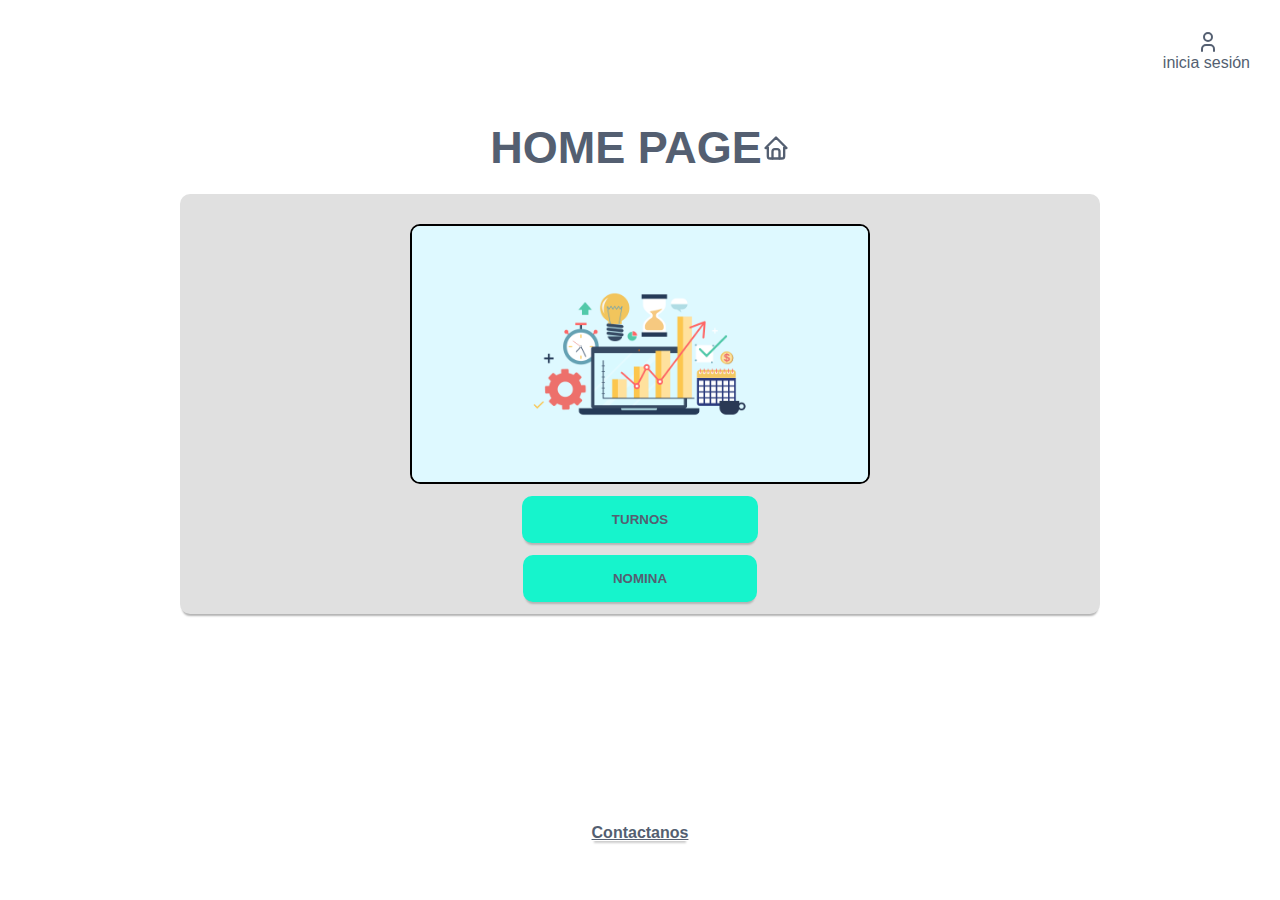
<file: index.html>
<!DOCTYPE html>
<html lang="en">

<head>
    <meta charset="UTF-8" />
    <meta name="viewport" content="width=device-width, initial-scale=1.0" />
    <link rel="stylesheet" href="style.css" />
    <title>Home page</title>
</head>

<body>
    <main>
        <nav>
            <svg xmlns="http://www.w3.org/2000/svg" width="24" height="24" viewBox="0 0 24 24" fill="none"
                stroke="currentColor" stroke-width="2" stroke-linecap="round" stroke-linejoin="round"
                class="icon icon-tabler icons-tabler-outline icon-tabler-user">
                <path stroke="none" d="M0 0h24v24H0z" fill="none" />
                <path d="M8 7a4 4 0 1 0 8 0a4 4 0 0 0 -8 0" />
                <path d="M6 21v-2a4 4 0 0 1 4 -4h4a4 4 0 0 1 4 4v2" />
            </svg>
            <a href="http://" rel="noopener noreferrer">inicia sesión</a>
        </nav>
        <section class="section1">
            <div class="home-page">
                <h1>HOME PAGE</h1>
                <svg xmlns="http://www.w3.org/2000/svg" width="28" height="28" viewBox="0 0 24 24" fill="none"
                    stroke="currentColor" stroke-width="2" stroke-linecap="round" stroke-linejoin="round"
                    class="icon icon-tabler icons-tabler-outline icon-tabler-home">
                    <path stroke="none" d="M0 0h24v24H0z" fill="none" />
                    <path d="M5 12l-2 0l9 -9l9 9l-2 0" />
                    <path d="M5 12v7a2 2 0 0 0 2 2h10a2 2 0 0 0 2 -2v-7" />
                    <path d="M9 21v-6a2 2 0 0 1 2 -2h2a2 2 0 0 1 2 2v6" />
                </svg>
            </div>
        </section>
        <section>
            <div class="container">
                <img class="banner" src="/assets/banner.png" alt="banner" />
                <button onclick="window.location.href='./turnos/Turnos.html'">TURNOS</button>
                <button onclick="window.location.href='./nomina/nomina.html'">NOMINA</button>
            </div>
        </section>
        <footer>
            <a href="http://" target="_blank" rel="noopener noreferrer">Contactanos</a>
        </footer>
    </main>
</body>

</html>
</file>
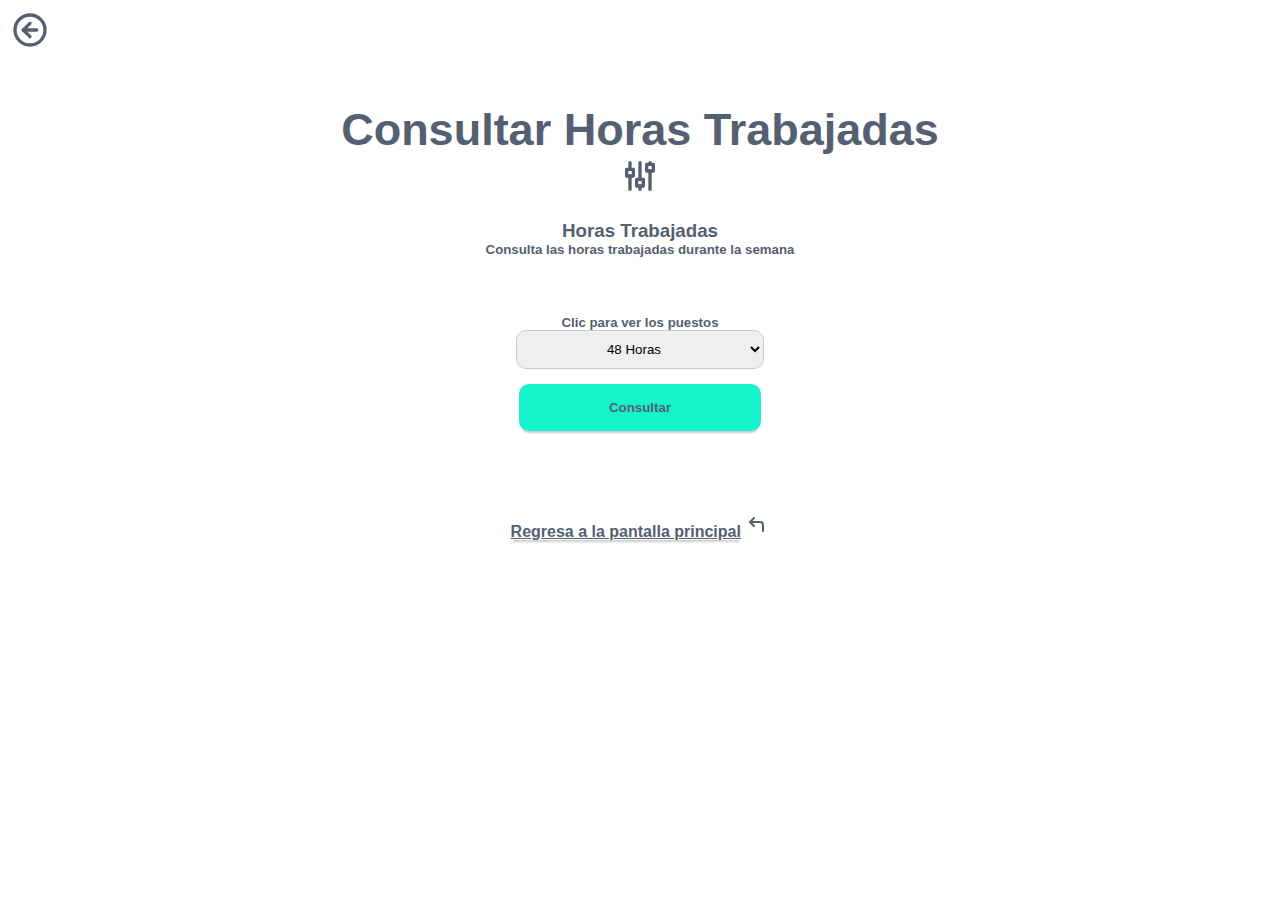
<file: nomina/consultarHtrabajadas.html>
<!DOCTYPE html>
<html lang="en">
  <head>
    <meta charset="UTF-8" />
    <meta http-equiv="X-UA-Compatible" content="IE=edge" />
    <meta name="viewport" content="width=device-width, initial-scale=1.0" />
    <link rel="stylesheet" href="consultarHtrabajadas.css" />
    <title>Consultar Horas Trabajadas</title>
  </head>
  <body>
    <nav>
      <a href="nomina.html">
        <svg
          xmlns="http://www.w3.org/2000/svg"
          width="40"
          height="40"
          viewBox="0 0 24 24"
          fill="none"
          stroke="currentColor"
          stroke-width="2"
          stroke-linecap="round"
          stroke-linejoin="round"
          class="icon icon-tabler icons-tabler-outline icon-tabler-circle-arrow-left"
        >
          <path stroke="none" d="M0 0h24v24H0z" fill="none" />
          <path d="M12 21a9 9 0 1 0 0 -18a9 9 0 0 0 0 18" />
          <path d="M8 12l4 4" />
          <path d="M8 12h8" />
          <path d="M12 8l-4 4" />
        </svg>
      </a>
    </nav>
    <header>
      <section class="section1">
        <div class="ingresar">
          <h1>Consultar Horas Trabajadas</h1>
          <svg
            xmlns="http://www.w3.org/2000/svg"
            width="40"
            height="40"
            viewBox="0 0 24 24"
            fill="none"
            stroke="currentColor"
            stroke-width="2"
            stroke-linecap="round"
            stroke-linejoin="round"
            class="icon icon-tabler icons-tabler-outline icon-tabler-adjustments-alt"
          >
            <path stroke="none" d="M0 0h24v24H0z" fill="none" />
            <path d="M4 8h4v4h-4z" />
            <path d="M6 4l0 4" />
            <path d="M6 12l0 8" />
            <path d="M10 14h4v4h-4z" />
            <path d="M12 4l0 10" />
            <path d="M12 18l0 2" />
            <path d="M16 5h4v4h-4z" />
            <path d="M18 4l0 1" />
            <path d="M18 9l0 11" />
          </svg>
        </div>
      </section>
      <section class="section1">
        <div class="ingresar">
          <h3>Horas Trabajadas</h3>
          <label for="nombre"
            ><h5>Consulta las horas trabajadas durante la semana</h5></label
          >
        </div>
      </section>
    </header>
    <main>
      <form>
        <br />
        <h5>Clic para ver los puestos</h5>
        <select name="turno" id="turno">
          <option value="48 horas">48 Horas</option>
          <option value="42 horas">42 Horas</option>
          <option value="36 horas">36 Horas</option>
          <option value="32 horas">32 Horas</option>
        </select>
        <section>
          <div class="container">
            <button>Consultar</button>
          </div>
        </section>
      </form>
    </main>
    <footer>
      <a href="../index.html">Regresa a la pantalla principal</a>
      <svg
        xmlns="http://www.w3.org/2000/svg"
        width="24"
        height="24"
        viewBox="0 0 24 24"
        fill="none"
        stroke="currentColor"
        stroke-width="2"
        stroke-linecap="round"
        stroke-linejoin="round"
        class="icon icon-tabler icons-tabler-outline icon-tabler-corner-up-left"
      >
        <path stroke="none" d="M0 0h24v24H0z" fill="none" />
        <path d="M18 18v-6a3 3 0 0 0 -3 -3h-10l4 -4m0 8l-4 -4" />
      </svg>
    </footer>
  </body>
</html>
</file>
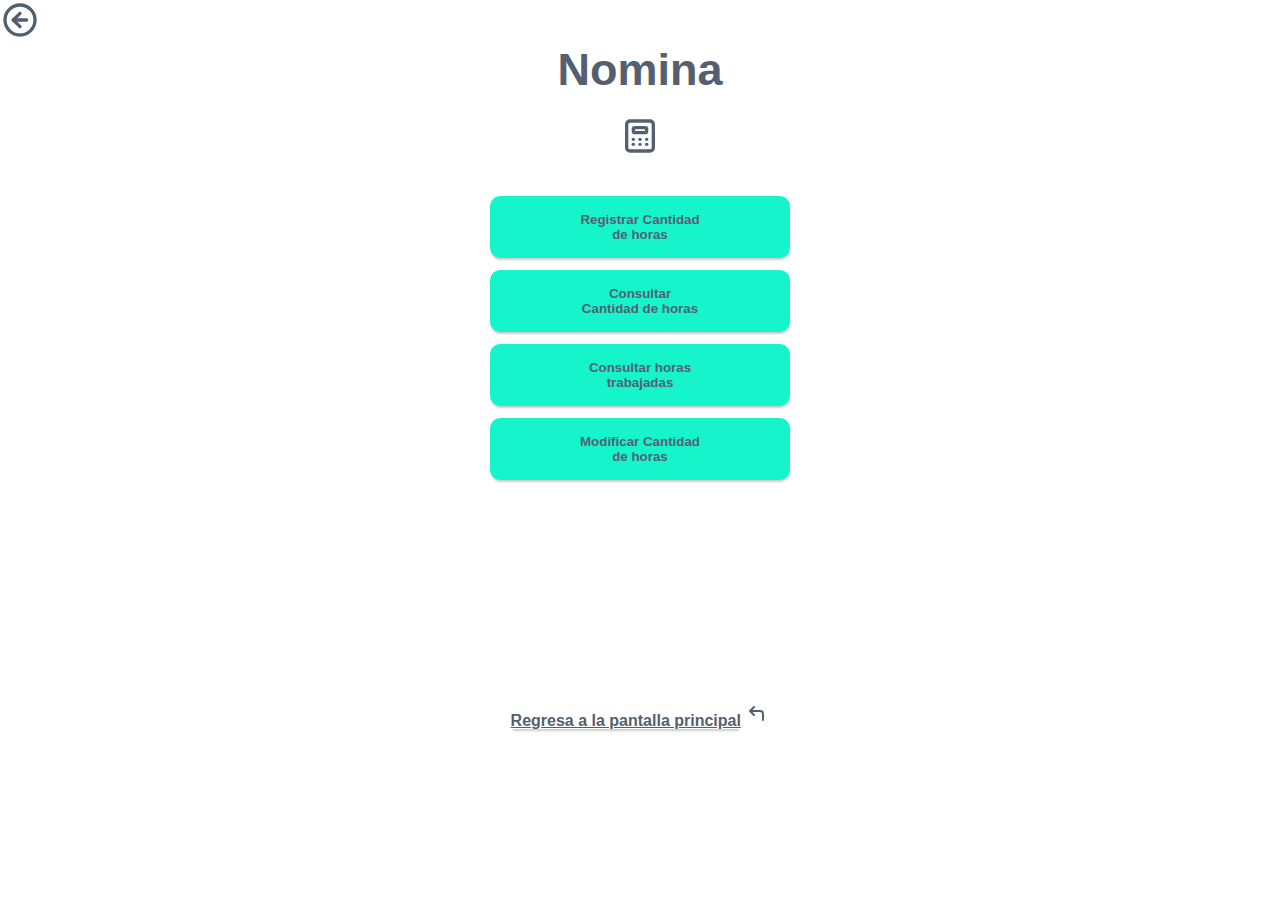
<file: nomina/nomina.html>
<!DOCTYPE html>
<html lang="en">
  <head>
    <meta charset="UTF-8" />
    <meta name="viewport" content="width=device-width, initial-scale=1.0" />
    <link rel="stylesheet" href="nomina.css" />
    <title>Nomina</title>
  </head>
  <body>
    <nav>
      <a href="../index.html">
        <svg
          xmlns="http://www.w3.org/2000/svg"
          width="40"
          height="40"
          viewBox="0 0 24 24"
          fill="none"
          stroke="currentColor"
          stroke-width="2"
          stroke-linecap="round"
          stroke-linejoin="round"
          class="icon icon-tabler icons-tabler-outline icon-tabler-circle-arrow-left"
        >
          <path stroke="none" d="M0 0h24v24H0z" fill="none" />
          <path d="M12 21a9 9 0 1 0 0 -18a9 9 0 0 0 0 18" />
          <path d="M8 12l4 4" />
          <path d="M8 12h8" />
          <path d="M12 8l-4 4" />
        </svg>
      </a>
    </nav>
    <header>
      <section class="section1">
        <div class="calcularnomina">
          <h1>Nomina</h1>
        </div>
      </section>
      <section class="section1">
        <div class="calcularnomina">
          <svg
            xmlns="http://www.w3.org/2000/svg"
            width="40"
            height="40"
            viewBox="0 0 24 24"
            fill="none"
            stroke="currentColor"
            stroke-width="2"
            stroke-linecap="round"
            stroke-linejoin="round"
            class="icon icon-tabler icons-tabler-outline icon-tabler-calculator"
          >
            <path stroke="none" d="M0 0h24v24H0z" fill="none" />
            <path
              d="M4 3m0 2a2 2 0 0 1 2 -2h12a2 2 0 0 1 2 2v14a2 2 0 0 1 -2 2h-12a2 2 0 0 1 -2 -2z"
            />
            <path
              d="M8 7m0 1a1 1 0 0 1 1 -1h6a1 1 0 0 1 1 1v1a1 1 0 0 1 -1 1h-6a1 1 0 0 1 -1 -1z"
            />
            <path d="M8 14l0 .01" />
            <path d="M12 14l0 .01" />
            <path d="M16 14l0 .01" />
            <path d="M8 17l0 .01" />
            <path d="M12 17l0 .01" />
            <path d="M16 17l0 .01" />
          </svg>
        </div>
      </section>
    </header>
    <main>
      <section>
        <div class="container">
          <button>Registrar Cantidad de horas</button>
          <button>Consultar Cantidad de horas</button>
          <button onclick="location.href='consultarHtrabajadas.html'">Consultar horas trabajadas</button>
          <button>Modificar Cantidad de horas</button>
        </div>
      </section>
      <footer>
        <a href="../index.html">Regresa a la pantalla principal</a>
        <svg
          xmlns="http://www.w3.org/2000/svg"
          width="24"
          height="24"
          viewBox="0 0 24 24"
          fill="none"
          stroke="currentColor"
          stroke-width="2"
          stroke-linecap="round"
          stroke-linejoin="round"
          class="icon icon-tabler icons-tabler-outline icon-tabler-corner-up-left"
        >
          <path stroke="none" d="M0 0h24v24H0z" fill="none" />
          <path d="M18 18v-6a3 3 0 0 0 -3 -3h-10l4 -4m0 8l-4 -4" />
        </svg>
      </footer>
    </main>
  </body>
</html>
</file>
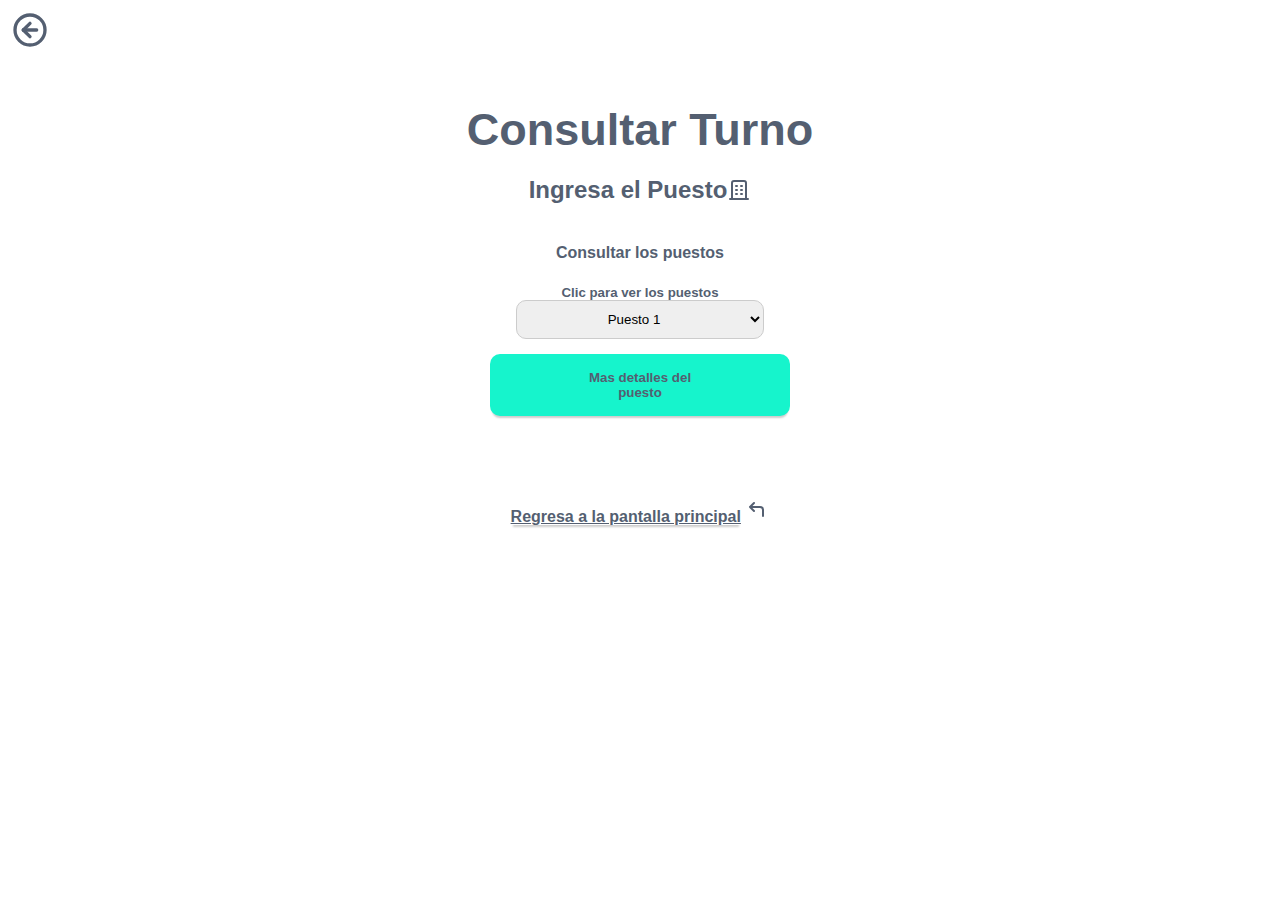
<file: turnos/consultarturno.html>
<!DOCTYPE html>
<html lang="en">
  <head>
    <meta charset="UTF-8" />
    <meta http-equiv="X-UA-Compatible" content="IE=edge" />
    <meta name="viewport" content="width=device-width, initial-scale=1.0" />
    <link rel="stylesheet" href="consultarturno.css" />
    <title>Consultar Turno</title>
  </head>
  <body>
    <nav>
      <a href="turnos.html">
        <svg
          xmlns="http://www.w3.org/2000/svg"
          width="40"
          height="40"
          viewBox="0 0 24 24"
          fill="none"
          stroke="currentColor"
          stroke-width="2"
          stroke-linecap="round"
          stroke-linejoin="round"
          class="icon icon-tabler icons-tabler-outline icon-tabler-circle-arrow-left"
        >
          <path stroke="none" d="M0 0h24v24H0z" fill="none" />
          <path d="M12 21a9 9 0 1 0 0 -18a9 9 0 0 0 0 18" />
          <path d="M8 12l4 4" />
          <path d="M8 12h8" />
          <path d="M12 8l-4 4" />
        </svg>
      </a>
    </nav>
    <header>
      <section class="section1">
        <div class="ingresar">
          <h1>Consultar Turno</h1>
        </div>
      </section>
      <section class="section1">
        <div class="ingresar">
          <h2>Ingresa el Puesto</h2>
          <svg
            xmlns="http://www.w3.org/2000/svg"
            width="24"
            height="24"
            viewBox="0 0 24 24"
            fill="none"
            stroke="currentColor"
            stroke-width="2"
            stroke-linecap="round"
            stroke-linejoin="round"
            class="icon icon-tabler icons-tabler-outline icon-tabler-building"
          >
            <path stroke="none" d="M0 0h24v24H0z" fill="none" />
            <path d="M3 21l18 0" />
            <path d="M9 8l1 0" />
            <path d="M9 12l1 0" />
            <path d="M9 16l1 0" />
            <path d="M14 8l1 0" />
            <path d="M14 12l1 0" />
            <path d="M14 16l1 0" />
            <path d="M5 21v-16a2 2 0 0 1 2 -2h10a2 2 0 0 1 2 2v16" />
          </svg>
        </div>
      </section>
    </header>
    <main>
      <form>
        <label for="nombre"><h4>Consultar los puestos</h4></label>
        <br />
        <h5>Clic para ver los puestos</h5>
        <select name="turno" id="turno">
          <option value="puesto 1">Puesto 1</option>
          <option value="puesto 2">Puesto 2</option>
          <option value="puesto 3">Puesto 3</option>
          <option value="puesto 4">Puesto 4</option>
        </select>
        <section>
          <div class="container">
            <button>Mas detalles del puesto</button>
          </div>
        </section>
      </form>
    </main>
    <footer>
      <a href="../index.html">Regresa a la pantalla principal</a>
      <svg
        xmlns="http://www.w3.org/2000/svg"
        width="24"
        height="24"
        viewBox="0 0 24 24"
        fill="none"
        stroke="currentColor"
        stroke-width="2"
        stroke-linecap="round"
        stroke-linejoin="round"
        class="icon icon-tabler icons-tabler-outline icon-tabler-corner-up-left"
      >
        <path stroke="none" d="M0 0h24v24H0z" fill="none" />
        <path d="M18 18v-6a3 3 0 0 0 -3 -3h-10l4 -4m0 8l-4 -4" />
      </svg>
    </footer>
  </body>
</html>
</file>
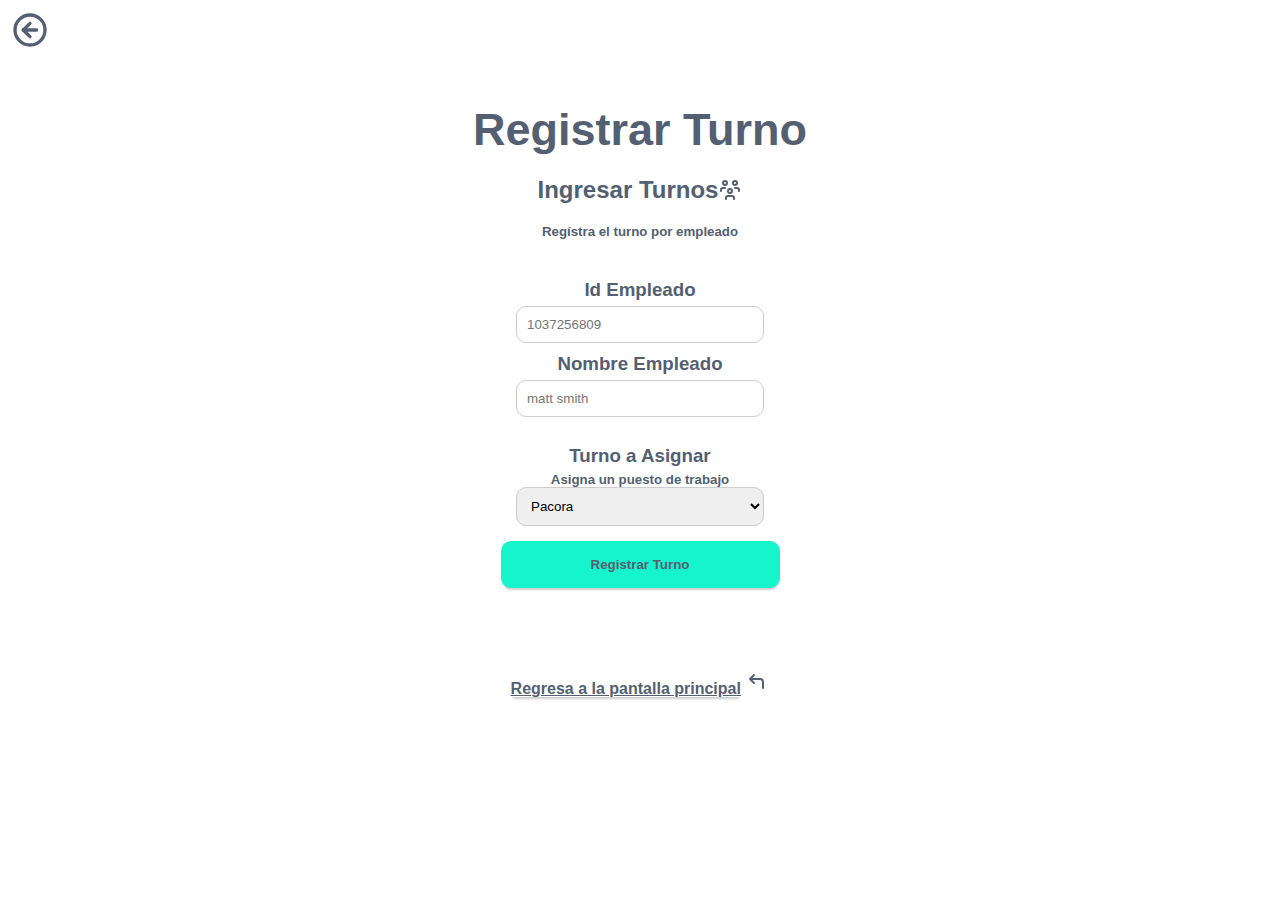
<file: turnos/registrarTurno.html>
<!DOCTYPE html>
<html lang="en">
  <head>
    <meta charset="UTF-8" />
    <meta http-equiv="X-UA-Compatible" content="IE=edge" />
    <meta name="viewport" content="width=device-width, initial-scale=1.0" />
    <link rel="stylesheet" href="registrarTurno.css" />
    <title>Registrar Turno</title>
  </head>
  <body>
    <nav>
        <a href="Turnos.html">
      <svg
        xmlns="http://www.w3.org/2000/svg"
        width="40"
        height="40"
        viewBox="0 0 24 24"
        fill="none"
        stroke="currentColor"
        stroke-width="2"
        stroke-linecap="round"
        stroke-linejoin="round"
        class="icon icon-tabler icons-tabler-outline icon-tabler-circle-arrow-left"
      >
        <path stroke="none" d="M0 0h24v24H0z" fill="none" />
        <path d="M12 21a9 9 0 1 0 0 -18a9 9 0 0 0 0 18" />
        <path d="M8 12l4 4" />
        <path d="M8 12h8" />
        <path d="M12 8l-4 4" />
      </svg>
    </a>
    </nav>
    <header>
      <section class="section1">
        <div class="ingresar">
          <h1>Registrar Turno</h1>
        </div>
      </section>
      <section class="section1">
        <div class="ingresar">
          <h2>Ingresar Turnos</h2>
          <svg
            xmlns="http://www.w3.org/2000/svg"
            width="24"
            height="24"
            viewBox="0 0 24 24"
            fill="none"
            stroke="currentColor"
            stroke-width="2"
            stroke-linecap="round"
            stroke-linejoin="round"
            class="icon icon-tabler icons-tabler-outline icon-tabler-users-group"
          >
            <path stroke="none" d="M0 0h24v24H0z" fill="none" />
            <path d="M10 13a2 2 0 1 0 4 0a2 2 0 0 0 -4 0" />
            <path d="M8 21v-1a2 2 0 0 1 2 -2h4a2 2 0 0 1 2 2v1" />
            <path d="M15 5a2 2 0 1 0 4 0a2 2 0 0 0 -4 0" />
            <path d="M17 10h2a2 2 0 0 1 2 2v1" />
            <path d="M5 5a2 2 0 1 0 4 0a2 2 0 0 0 -4 0" />
            <path d="M3 13v-1a2 2 0 0 1 2 -2h2" />
          </svg>
        </div>
      </section>
      <h5>Regístra el turno por empleado</h5>
    </header>
    <main>
      <form>
        <label for="nombre"><h3>Id Empleado</h3></label>
        <input type="text" id="texto" placeholder="1037256809" />
        <label for="nombre"><h3>Nombre Empleado</h3></label>
        <input type="text" id="texto" placeholder="matt smith" />
        <br />
        <label for="nombre"><h3>Turno a Asignar</h3></label>
        <h5>Asigna un puesto de trabajo</h5>
        <select name="turno" id="turno">
          <option value="pacora">Pacora</option>
          <option value="la chorrera mall">La chorrera Mall</option>
          <option value="otro puesto">Otro puesto</option>
        </select>
        <section>
          <div class="container">
            <button>Registrar Turno</button>
          </div>
        </section>
      </form>
    </main>
    <footer>
      <a href="../index.html">Regresa a la pantalla principal</a>
      <svg
        xmlns="http://www.w3.org/2000/svg"
        width="24"
        height="24"
        viewBox="0 0 24 24"
        fill="none"
        stroke="currentColor"
        stroke-width="2"
        stroke-linecap="round"
        stroke-linejoin="round"
        class="icon icon-tabler icons-tabler-outline icon-tabler-corner-up-left"
      >
        <path stroke="none" d="M0 0h24v24H0z" fill="none" />
        <path d="M18 18v-6a3 3 0 0 0 -3 -3h-10l4 -4m0 8l-4 -4" />
      </svg>
    </footer>
  </body>
</html>
</file>
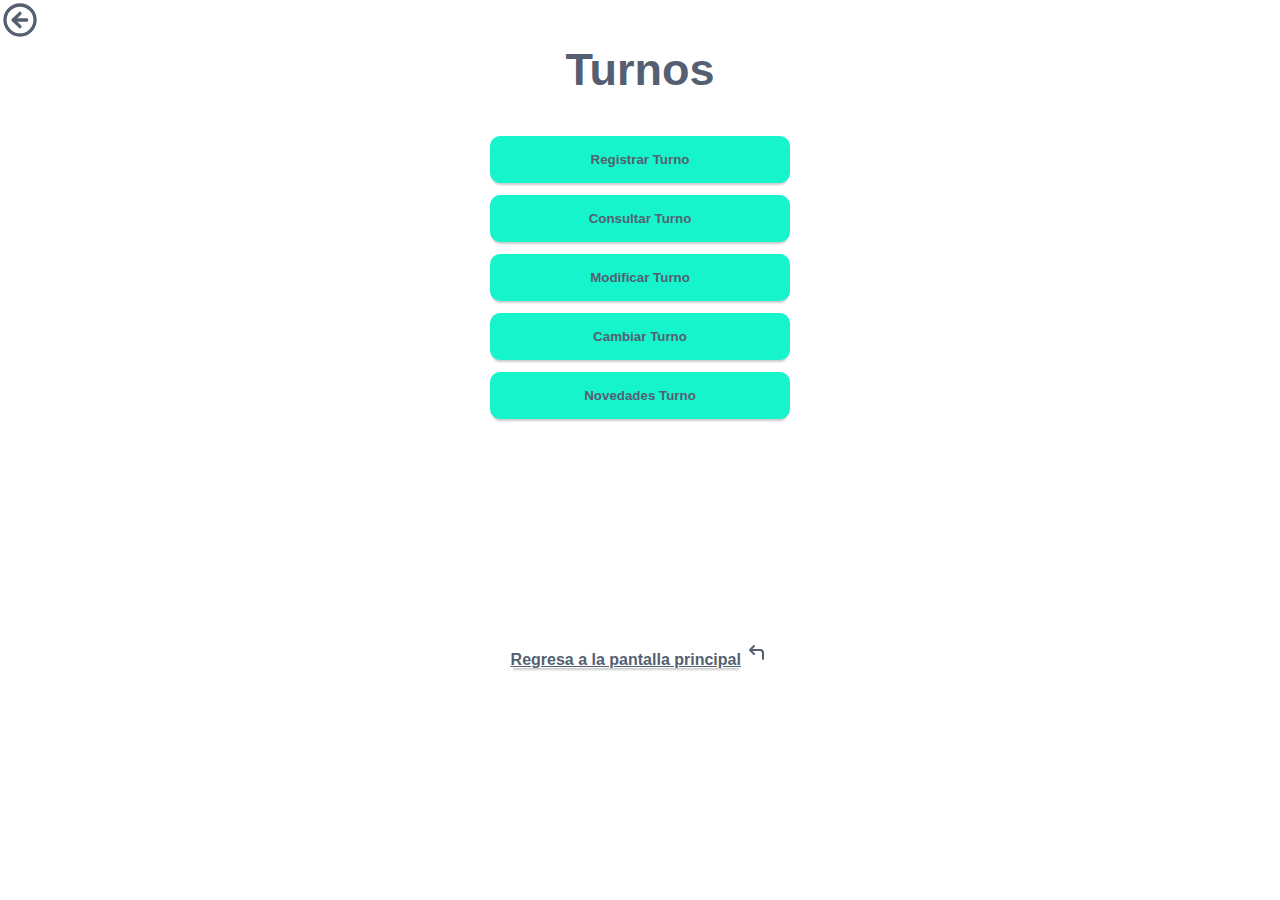
<file: turnos/turnos.html>
<!DOCTYPE html>
<html lang="en">
  <head>
    <meta charset="UTF-8" />
    <meta name="viewport" content="width=device-width, initial-scale=1.0" />
    <link rel="stylesheet" href="turnos.css" />
    <title>Turnos</title>
  </head>
  <body>
    <nav>
      <a href="../index.html">
        <svg
          xmlns="http://www.w3.org/2000/svg"
          width="40"
          height="40"
          viewBox="0 0 24 24"
          fill="none"
          stroke="currentColor"
          stroke-width="2"
          stroke-linecap="round"
          stroke-linejoin="round"
          class="icon icon-tabler icons-tabler-outline icon-tabler-circle-arrow-left"
        >
          <path stroke="none" d="M0 0h24v24H0z" fill="none" />
          <path d="M12 21a9 9 0 1 0 0 -18a9 9 0 0 0 0 18" />
          <path d="M8 12l4 4" />
          <path d="M8 12h8" />
          <path d="M12 8l-4 4" />
        </svg>
      </a>
    </nav>
    <header>
      <section class="section1">
        <div class="turnos">
          <h1>Turnos</h1>
        </div>
      </section>
    </header>
    <main>
      <section>
        <div class="container">
          <button onclick="window.location.href='registrarTurno.html'">
            Registrar Turno
          </button>
          <button onclick="window.location.href='consultarTurno.html'">
            Consultar Turno
          </button>
          <button onclick="window.location.href='modificarTurno.html'">Modificar Turno</button>
          <button>Cambiar Turno</button>
          <button>Novedades Turno</button>
        </div>
      </section>
      <footer>
        <a href="../index.html">Regresa a la pantalla principal</a>
        <svg
          xmlns="http://www.w3.org/2000/svg"
          width="24"
          height="24"
          viewBox="0 0 24 24"
          fill="none"
          stroke="currentColor"
          stroke-width="2"
          stroke-linecap="round"
          stroke-linejoin="round"
          class="icon icon-tabler icons-tabler-outline icon-tabler-corner-up-left"
        >
          <path stroke="none" d="M0 0h24v24H0z" fill="none" />
          <path d="M18 18v-6a3 3 0 0 0 -3 -3h-10l4 -4m0 8l-4 -4" />
        </svg>
      </footer>
    </main>
  </body>
</html>
</file>
<file: style.css>
/* Estilos base */
* {
    margin: 0;
    padding: 0;
    box-sizing: border-box;
}

:root {
    --button-color: #16F4CC;
    --font-color: #545F71;
    --radius: 10px;
}

body {
    font-family: Arial, Helvetica, sans-serif;
    color: var(--font-color);
}

nav {
    padding: 10px;
    display: flex; 
    flex-direction: column;
    margin-bottom: 40px;
    align-items: flex-end;
}

nav svg {
    margin-right: 30px;
}

nav a {
    text-decoration: none;
    color: var(--font-color);
}

main {
    padding: 20px;
}

section {
    margin-bottom: 20px;
}

.home-page {
    display: flex;
    justify-content: center;
    align-items: center;
}

.container {
    background-color: #E0E0E0;
    display: flex;
    flex-direction: column;
    justify-content: center;
    align-items: center;
    margin: 0px 160px 0px 160px;
    box-shadow: 0 4px 2px -2px rgba(0, 0, 0, 0.3);
    border-radius: var(--radius);
    margin-bottom: 200px;
}

h1 {
    font-size: 45px;
    text-align: center;
}

.banner {
    max-width: 50%;
    align-self: center;
    height: auto;
    border: 2px solid black;
    margin-top: 30px;
    margin-bottom: 12px;
    border-radius: var(--radius);
}

button {
    background-color: var(--button-color);
    border: none;
    padding: 16px 90px 16px 90px;
    margin-bottom: 12px;
    cursor: pointer;
    box-shadow: 0 4px 2px -2px rgba(0, 0, 0, 0.2);
    border-radius: var(--radius);
    font-weight: 600;
    color: var(--font-color);
}

button:hover {
    background-color: hsl(162, 100%, 80%);
    box-shadow: 0 8px 4px -4px rgba(0, 0, 0, 0.4); 
}

footer {
    text-align: center;
    padding: 10px;
}

footer a {
    color: var(--font-color);
    font-weight: bold;
    box-shadow: 0 4px 2px -2px rgba(0, 0, 0, 0.2);
}

footer a:hover {
    box-shadow: 0 8px 4px -4px rgba(0, 0, 0, 0.4); 
}

/* Estilos responsivos pantallas pequeñas */
@media (max-width: 768px) {

    nav,
    footer {
        padding: 5px;
    }

    h1 {
        font-size: 1.5em;
    }

    .section1 {
        margin-top: 60px;
    }

    .container {   
        margin: 0px 36px 0px 36px; /* Ajusta los márgenes según sea necesario */
        height: 500px; /* Ajusta la altura según sea necesario */
        display: flex;
        flex-direction: column;
        justify-content: center;
        align-items: center;
        box-shadow: 0 4px 2px -2px rgba(0, 0, 0, 0.3);
        border-radius: var(--radius);
        margin-bottom: 200px;
    }

    .banner {
        height: 260px;
        object-fit: cover;
        background-color: white;
        margin-bottom: 30px;
    }

    button {
        padding: 10px 55px 10px 55px;
    }
}
</file>
<file: nomina/consultarHtrabajadas.css>
/* Estilos base */
* {
    margin: 0;
    padding: 0;
    box-sizing: border-box;
}

:root {
    --button-color: #16F4CC;
    --font-color: #545F71;
    --radius: 10px;
}

body {
    font-family: Arial, Helvetica, sans-serif;
    color: var(--font-color);
}

main {
    padding: 20px;
    text-align: center;
}


section {
    margin-bottom: 20px;
}

.consultar {
    display: flex;
    justify-content: center;
    align-items: center;
    flex-wrap: wrap; /* Permite que los botones se envuelvan si no hay suficiente espacio */
}

.container {
    display: flex;
    flex-direction: column;
    justify-content: center;
    align-items: center;
    margin: 0px 160px 0px 160px;
    border-radius: var(--radius);
    margin-bottom: 200px;
}

.container button {
    max-width: 300px; /* Ajusta este valor según sea necesario */
    width: 100%; /* Ocupa todo el ancho disponible */
}


h1 {
    font-size: 45px;
    text-align: center;
}

nav {
    padding: 10px;
    margin-bottom: 40px;
    align-self: stretch;
}

nav svg {
    margin-right: 30px;
}

nav a {
    text-decoration: none;
    color: var(--font-color);
}

header {
    text-align: center;
    margin-bottom: 20px;
}


form {
    display: flex;
    flex-direction: column;
    align-items: center;
}

form label {
    margin-bottom: 5px;
}

form input,
form select {
    margin-bottom: 15px;
}

.container {
    margin-bottom: 20px;
}

button {
    background-color: var(--button-color);
    border: none;
    padding: 16px 90px;
    margin-bottom: 12px;
    cursor: pointer;
    box-shadow: 0 4px 2px -2px rgba(0, 0, 0, 0.2);
    border-radius: var(--radius);
    font-weight: 600;
    color: var(--font-color);
}

button:hover {
    background-color: hsl(162, 100%, 80%);
    box-shadow: 0 8px 4px -4px rgba(0, 0, 0, 0.4); 
}

footer {
    text-align: center;
    padding: 10px;
}

footer a {
    color: var(--font-color);
    font-weight: bold;
    box-shadow: 0 4px 2px -2px rgba(0, 0, 0, 0.2);
}

footer a:hover {
    box-shadow: 0 8px 4px -4px rgba(0, 0, 0, 0.4); 
}

label {
    display: block; /* Para que cada label ocupe una línea completa */
    margin-bottom: 10px
    
}

input[type="text"],
select {
    width: 20%; 
    padding: 10px; 
    border-radius: 10px; 
    border: 1px solid #ccc; 
    margin-bottom: 10px;
    text-align: center; 
}

/* Estilos responsivos pantallas pequeñas */
@media (max-width: 768px) {

    nav,
    footer {
        padding: 5px;
    }

    h1 {
        font-size: 1.5em;
    }

    .section1 {
        margin-top: 60px;
    }

    .container {   
        margin: 0px 36px 0px 36px; /* Ajusta los márgenes según sea necesario */
        height: 500px; /* Ajusta la altura según sea necesario */
        display: flex;
        flex-direction: column;
        justify-content: center;
        align-items: center;
        border-radius: var(--radius);
        margin-bottom: 200px;
    }

    .banner {
        height: 260px;
        object-fit: cover;
        background-color: white;
        margin-bottom: 30px;
    }

    button {
        padding: 10px 55px 10px 55px;
    }
}
</file>
<file: nomina/nomina.css>
/* Estilos base */
* {
    margin: 0;
    padding: 0;
    box-sizing: border-box;
}

:root {
    --button-color: #16F4CC;
    --font-color: #545F71;
    --radius: 10px;
}

body {
    font-family: Arial, Helvetica, sans-serif;
    color: var(--font-color);
}

main {
    padding: 20px;
}

nav a {
    color: var(--font-color);
}

section {
    margin-bottom: 20px;
}

.calcularnomina {
    display: flex;
    justify-content: center;
    align-items: center;
    flex-wrap: wrap; /* Permite que los botones se envuelvan si no hay suficiente espacio */
}

.calcularnomina button {
    margin: 5px; /* Espacio entre los botones */
}
.container {
    display: flex;
    flex-direction: column;
    justify-content: center;
    align-items: center;
    margin: 0px 160px 0px 160px;
    border-radius: var(--radius);
    margin-bottom: 200px;
}

.container button {
    max-width: 300px; /* Ajusta este valor según sea necesario */
    width: 100%; /* Ocupa todo el ancho disponible */
}


h1 {
    font-size: 45px;
    text-align: center;
}

.banner {
    max-width: 50%;
    align-self: center;
    height: auto;
    border: 2px solid black;
    margin-top: 30px;
    margin-bottom: 12px;
    border-radius: var(--radius);
}

button {
    background-color: var(--button-color);
    border: none;
    padding: 16px 90px 16px 90px;
    margin-bottom: 12px;
    cursor: pointer;
    box-shadow: 0 4px 2px -2px rgba(0, 0, 0, 0.2);
    border-radius: var(--radius);
    font-weight: 600;
    color: var(--font-color);
}

button:hover {
    background-color: hsl(162, 100%, 80%);
    box-shadow: 0 8px 4px -4px rgba(0, 0, 0, 0.4); 
}

footer {
    text-align: center;
    padding: 10px;
}

footer a {
    color: var(--font-color);
    font-weight: bold;
    box-shadow: 0 4px 2px -2px rgba(0, 0, 0, 0.2);
}

footer a:hover {
    box-shadow: 0 8px 4px -4px rgba(0, 0, 0, 0.4); 
}

/* Estilos responsivos pantallas pequeñas */
@media (max-width: 768px) {

    nav,
    footer {
        padding: 5px;
    }

    h1 {
        font-size: 1.5em;
    }

    .section1 {
        margin-top: 60px;
    }

    .container {   
        margin: 0px 36px 0px 36px; /* Ajusta los márgenes según sea necesario */
        height: 500px; /* Ajusta la altura según sea necesario */
        display: flex;
        flex-direction: column;
        justify-content: center;
        align-items: center;
        border-radius: var(--radius);
        margin-bottom: 200px;
    }

    .banner {
        height: 260px;
        object-fit: cover;
        background-color: white;
        margin-bottom: 30px;
    }

    button {
        padding: 10px 55px 10px 55px;
    }
}
</file>
<file: turnos/consultarturno.css>
/* Estilos base */
* {
    margin: 0;
    padding: 0;
    box-sizing: border-box;
}

:root {
    --button-color: #16F4CC;
    --font-color: #545F71;
    --radius: 10px;
}

body {
    font-family: Arial, Helvetica, sans-serif;
    color: var(--font-color);
}

main {
    padding: 20px;
    text-align: center;
}


section {
    margin-bottom: 20px;
}

.ingresar {
    display: flex;
    justify-content: center;
    align-items: center;
    flex-wrap: wrap; /* Permite que los botones se envuelvan si no hay suficiente espacio */
}

.container {
    display: flex;
    flex-direction: column;
    justify-content: center;
    align-items: center;
    margin: 0px 160px 0px 160px;
    border-radius: var(--radius);
    margin-bottom: 200px;
}

.container button {
    max-width: 300px; /* Ajusta este valor según sea necesario */
    width: 100%; /* Ocupa todo el ancho disponible */
}


h1 {
    font-size: 45px;
    text-align: center;
}

nav {
    padding: 10px;
    margin-bottom: 40px;
    align-self: stretch;
}

nav svg {
    margin-right: 30px;
}

nav a {
    text-decoration: none;
    color: var(--font-color);
}

header {
    text-align: center;
    margin-bottom: 20px;
}


form {
    display: flex;
    flex-direction: column;
    align-items: center;
}

form label {
    margin-bottom: 5px;
}

form input,
form select {
    margin-bottom: 15px;
}

.container {
    margin-bottom: 20px;
}

button {
    background-color: var(--button-color);
    border: none;
    padding: 16px 90px;
    margin-bottom: 12px;
    cursor: pointer;
    box-shadow: 0 4px 2px -2px rgba(0, 0, 0, 0.2);
    border-radius: var(--radius);
    font-weight: 600;
    color: var(--font-color);
}

button:hover {
    background-color: hsl(162, 100%, 80%);
    box-shadow: 0 8px 4px -4px rgba(0, 0, 0, 0.4); 
}

footer {
    text-align: center;
    padding: 10px;
}

footer a {
    color: var(--font-color);
    font-weight: bold;
    box-shadow: 0 4px 2px -2px rgba(0, 0, 0, 0.2);
}

footer a:hover {
    box-shadow: 0 8px 4px -4px rgba(0, 0, 0, 0.4); 
}

label {
    display: block; /* Para que cada label ocupe una línea completa */
    margin-bottom: 10px
    
}

input[type="text"],
select {
    width: 20%; 
    padding: 10px; 
    border-radius: 10px; 
    border: 1px solid #ccc; 
    margin-bottom: 10px;
    text-align: center; 
}

/* Estilos responsivos pantallas pequeñas */
@media (max-width: 768px) {

    nav,
    footer {
        padding: 5px;
    }

    h1 {
        font-size: 1.5em;
    }

    .section1 {
        margin-top: 60px;
    }

    .container {   
        margin: 0px 36px 0px 36px; /* Ajusta los márgenes según sea necesario */
        height: 500px; /* Ajusta la altura según sea necesario */
        display: flex;
        flex-direction: column;
        justify-content: center;
        align-items: center;
        box-shadow: 0 4px 2px -2px rgba(0, 0, 0, 0.3);
        border-radius: var(--radius);
        margin-bottom: 200px;
    }

    .banner {
        height: 260px;
        object-fit: cover;
        background-color: white;
        margin-bottom: 30px;
    }

    button {
        padding: 10px 55px 10px 55px;
    }
}
</file>
<file: turnos/registrarTurno.css>
/* Estilos base */
* {
    margin: 0;
    padding: 0;
    box-sizing: border-box;
}

:root {
    --button-color: #16F4CC;
    --font-color: #545F71;
    --radius: 10px;
}

body {
    font-family: Arial, Helvetica, sans-serif;
    color: var(--font-color);
}

main {
    padding: 20px;
    text-align: center;
}


section {
    margin-bottom: 20px;
}

.ingresar {
    display: flex;
    justify-content: center;
    align-items: center;
    flex-wrap: wrap; /* Permite que los botones se envuelvan si no hay suficiente espacio */
}

.container {
    display: flex;
    flex-direction: column;
    justify-content: center;
    align-items: center;
    margin: 0px 160px 0px 160px;
    border-radius: var(--radius);
    margin-bottom: 200px;
}

.container button {
    max-width: 300px; /* Ajusta este valor según sea necesario */
    width: 100%; /* Ocupa todo el ancho disponible */
}


h1 {
    font-size: 45px;
    text-align: center;
}

nav {
    padding: 10px;
    margin-bottom: 40px;
    align-self: stretch;
}

nav svg {
    margin-right: 30px;
}

nav a {
    text-decoration: none;
    color: var(--font-color);
}

header {
    text-align: center;
    margin-bottom: 20px;
}


form {
    display: flex;
    flex-direction: column;
    align-items: center;
}

form label {
    margin-bottom: 5px;
}

form input,
form select {
    margin-bottom: 15px;
}

.container {
    margin-bottom: 20px;
}

button {
    background-color: var(--button-color);
    border: none;
    padding: 16px 90px;
    margin-bottom: 12px;
    cursor: pointer;
    box-shadow: 0 4px 2px -2px rgba(0, 0, 0, 0.2);
    border-radius: var(--radius);
    font-weight: 600;
    color: var(--font-color);
}

button:hover {
    background-color: hsl(162, 100%, 80%);
    box-shadow: 0 8px 4px -4px rgba(0, 0, 0, 0.4); 
}

footer {
    text-align: center;
    padding: 10px;
}

footer a {
    color: var(--font-color);
    font-weight: bold;
    box-shadow: 0 4px 2px -2px rgba(0, 0, 0, 0.2);
}

footer a:hover {
    box-shadow: 0 8px 4px -4px rgba(0, 0, 0, 0.4); 
}

label {
    display: block; /* Para que cada label ocupe una línea completa */
    margin-bottom: 10px
    
}

input[type="text"],
select {
    width: 20%; 
    padding: 10px; 
    border-radius: 10px; 
    border: 1px solid #ccc; 
    margin-bottom: 10px;
     
}

/* Estilos responsivos pantallas pequeñas */
@media (max-width: 768px) {

    nav,
    footer {
        padding: 5px;
    }

    h1 {
        font-size: 1.5em;
    }

    .section1 {
        margin-top: 60px;
    }

    .container {   
        margin: 0px 36px 0px 36px; /* Ajusta los márgenes según sea necesario */
        height: 500px; /* Ajusta la altura según sea necesario */
        display: flex;
        flex-direction: column;
        justify-content: center;
        align-items: center;
        border-radius: var(--radius);
        margin-bottom: 200px;
    }

    .banner {
        height: 260px;
        object-fit: cover;
        background-color: white;
        margin-bottom: 30px;
    }

    button {
        padding: 10px 55px 10px 55px;
    }
}
</file>
<file: turnos/turnos.css>
/* Estilos base */
* {
    margin: 0;
    padding: 0;
    box-sizing: border-box;
}

:root {
    --button-color: #16F4CC;
    --font-color: #545F71;
    --radius: 10px;
}

body {
    font-family: Arial, Helvetica, sans-serif;
    color: var(--font-color);
}

main {
    padding: 20px;
}

nav a {
    color: var(--font-color);
}

section {
    margin-bottom: 20px;
}

.turnos {
    display: flex;
    justify-content: center;
    align-items: center;
    flex-wrap: wrap; /* Permite que los botones se envuelvan si no hay suficiente espacio */
}

.turnos button {
    margin: 5px; /* Espacio entre los botones */
}
.container {
    display: flex;
    flex-direction: column;
    justify-content: center;
    align-items: center;
    margin: 0px 160px 0px 160px;
    border-radius: var(--radius);
    margin-bottom: 200px;
}

.container button {
    max-width: 300px; /* Ajusta este valor según sea necesario */
    width: 100%; /* Ocupa todo el ancho disponible */
}


h1 {
    font-size: 45px;
    text-align: center;
}

.banner {
    max-width: 50%;
    align-self: center;
    height: auto;
    border: 2px solid black;
    margin-top: 30px;
    margin-bottom: 12px;
    border-radius: var(--radius);
}

button {
    background-color: var(--button-color);
    border: none;
    padding: 16px 90px 16px 90px;
    margin-bottom: 12px;
    cursor: pointer;
    box-shadow: 0 4px 2px -2px rgba(0, 0, 0, 0.2);
    border-radius: var(--radius);
    font-weight: 600;
    color: var(--font-color);
}

button:hover {
    background-color: hsl(162, 100%, 80%);
    box-shadow: 0 8px 4px -4px rgba(0, 0, 0, 0.4); 
}

footer {
    text-align: center;
    padding: 10px;
}

footer a {
    color: var(--font-color);
    font-weight: bold;
    box-shadow: 0 4px 2px -2px rgba(0, 0, 0, 0.2);
}

footer a:hover {
    box-shadow: 0 8px 4px -4px rgba(0, 0, 0, 0.4); 
}

/* Estilos responsivos pantallas pequeñas */
@media (max-width: 768px) {

    nav,
    footer {
        padding: 5px;
    }

    h1 {
        font-size: 1.5em;
    }

    .section1 {
        margin-top: 60px;
    }

    .container {   
        margin: 0px 36px 0px 36px; /* Ajusta los márgenes según sea necesario */
        height: 500px; /* Ajusta la altura según sea necesario */
        display: flex;
        flex-direction: column;
        justify-content: center;
        align-items: center;
        border-radius: var(--radius);
        margin-bottom: 200px;
    }

    .banner {
        height: 260px;
        object-fit: cover;
        background-color: white;
        margin-bottom: 30px;
    }

    button {
        padding: 10px 55px 10px 55px;
    }
}
</file>
